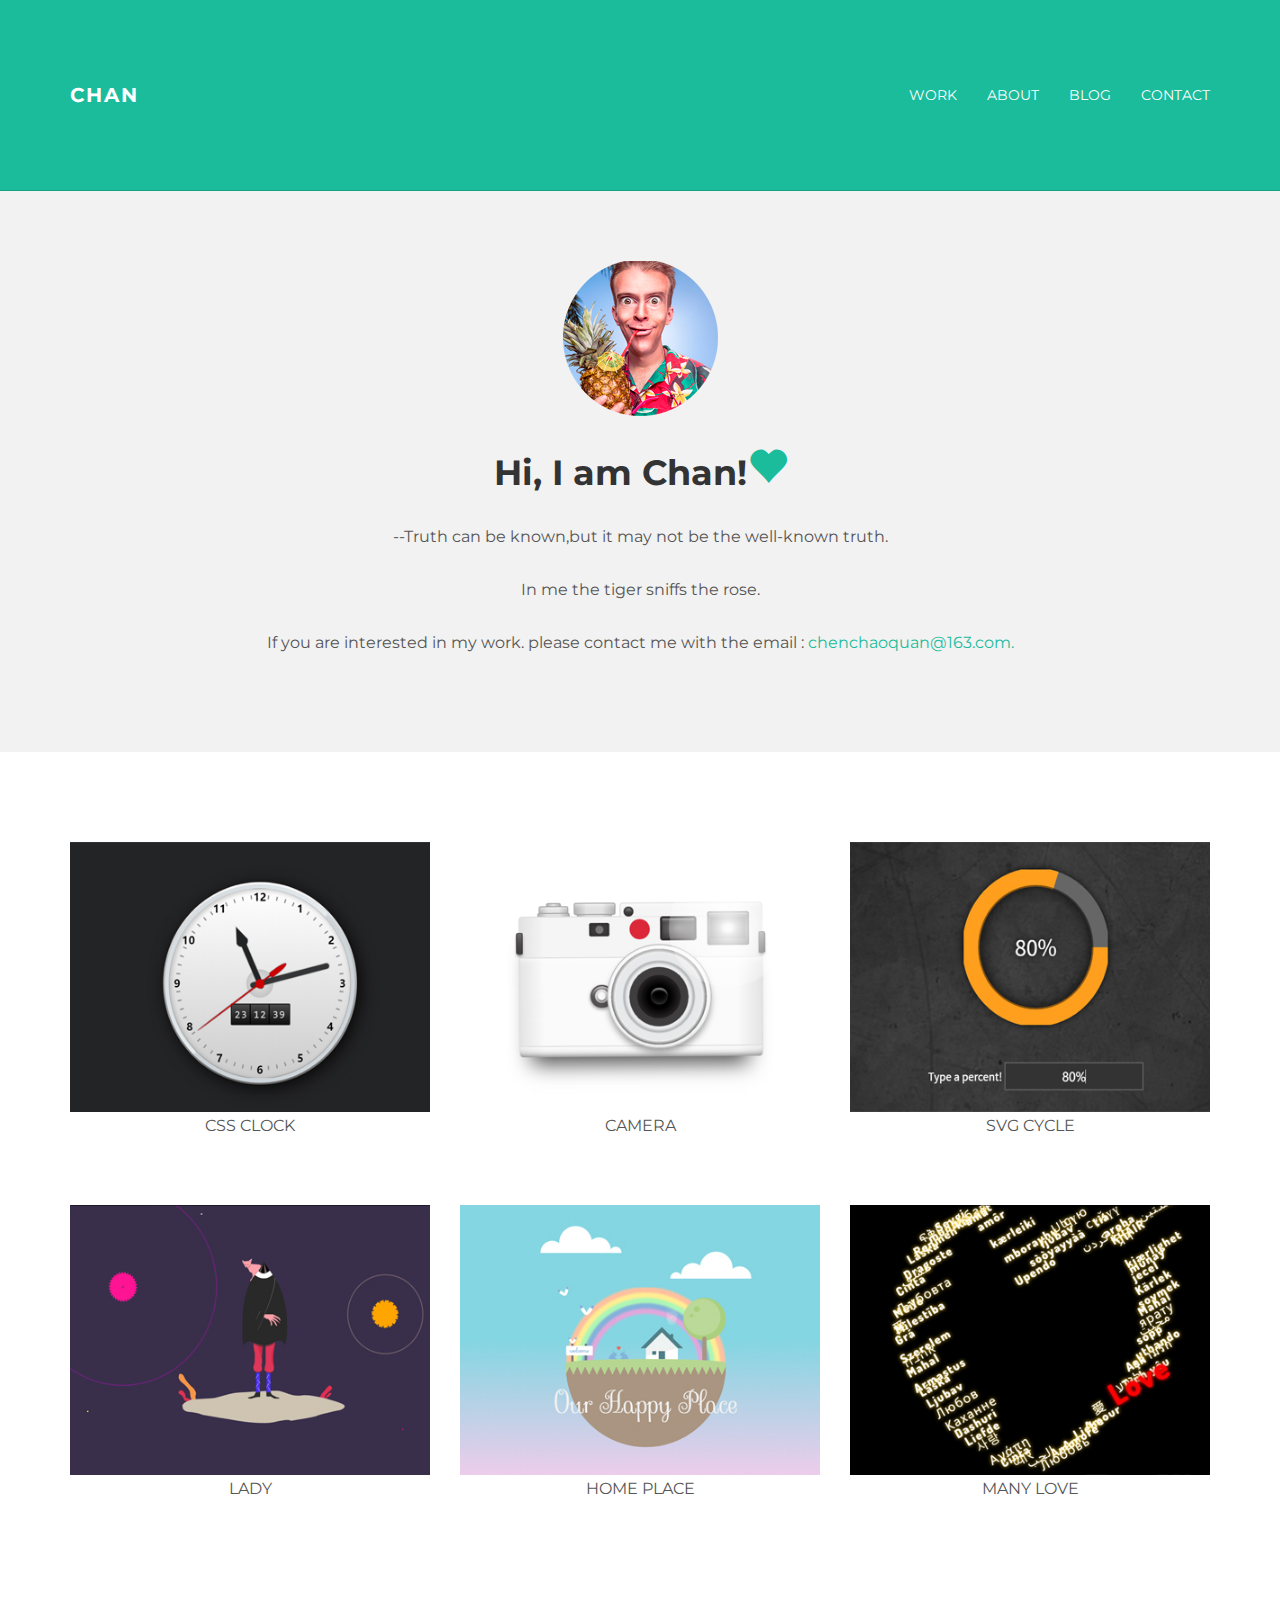
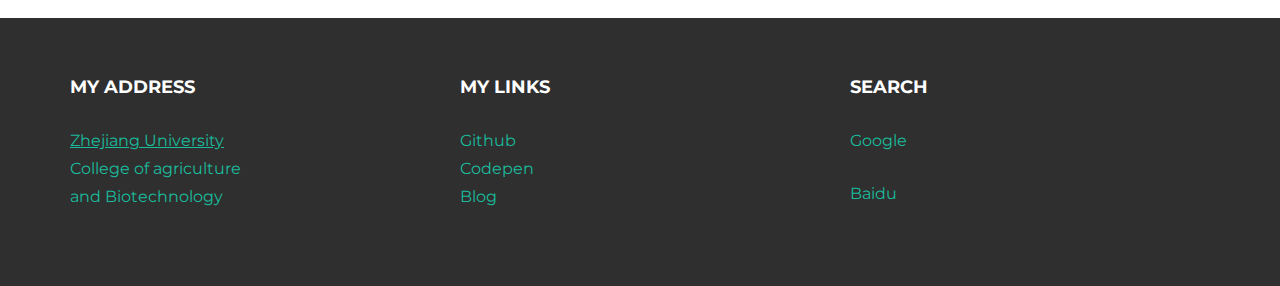
<file: index.html>
<!DOCTYPE html>
<html lang="en">
  <head>
    <meta charset="utf-8">
    <meta http-equiv="X-UA-Compatible" content="IE=edge">
    <meta name="viewport" content="width=device-width, initial-scale=1.0">
    <meta name="description" content="">
    <meta name="author" content="">

    <title>STANLEY - Free Bootstrap Theme </title>

    <!-- Bootstrap core CSS -->
    <link href="assets/css/bootstrap.css" rel="stylesheet">


    <!-- Custom styles for this template -->
    <link href="assets/css/main.css" rel="stylesheet">

    <script src="https://code.jquery.com/jquery-1.10.2.min.js"></script>
    <script src="assets/js/hover.zoom.js"></script>
    <script src="assets/js/hover.zoom.conf.js"></script>


    <!-- HTML5 shim and Respond.js IE8 support of HTML5 elements and media queries -->
    <!--[if lt IE 9]>
      <script src="https://oss.maxcdn.com/libs/html5shiv/3.7.0/html5shiv.js"></script>
      <script src="https://oss.maxcdn.com/libs/respond.js/1.3.0/respond.min.js"></script>
    <![endif]-->
  </head>

  <body>

    <!-- Static navbar -->
    <div class="navbar navbar-inverse navbar-static-top">
      <div class="container">
        <div class="navbar-header">
          <button type="button" class="navbar-toggle" data-toggle="collapse" data-target=".navbar-collapse">
            <span class="icon-bar"></span>
            <span class="icon-bar"></span>
            <span class="icon-bar"></span>
          </button>

          <a class="navbar-brand" href="#">CHAN</a>
        </div>
        <div class="navbar-collapse collapse">
          <ul class="nav navbar-nav navbar-right">
            <li><a href="work.html">Work</a></li>
            <li><a href="about.html">About</a></li>
            <li><a href="https://www.cnblogs.com/chaoquan/">Blog</a></li>
            <li><a href="contact.html">Contact</a></li>
          </ul>
        </div><!--/.nav-collapse -->
      </div>
    </div>

	<!-- +++++ Welcome Section +++++ -->
	<div id="ww">
	    <div class="container">
			<div class="row">
				<div class="col-lg-8 col-lg-offset-2 centered">
					<img src="assets/img/user.png" alt="Stanley">
					<h1>Hi, I am Chan!<span class="glyphicon glyphicon-heart"></span></h1>
					<p>--Truth can be known,but it may not be the well-known truth.</p>
					<p>In me the tiger sniffs the rose.</p>
					<p>If you are interested in my work. please contact me with the email : <a href="http://mail.163.com/">chenchaoquan@163.com.</a> </p>
				
				</div><!-- /col-lg-8 -->
			</div><!-- /row -->
	    </div> <!-- /container -->
	</div><!-- /ww -->
    <div class="copyrights">Collect from <a href="http://www.cssmoban.com/" ></a></div>
	
	
	<!-- +++++ Projects Section +++++ -->
	
	<div class="container pt">
		<div class="row mt centered">	
			<div class="col-lg-4">
				<a class="zoom green" href="https://codepen.io/chenchaoquan/pen/braRer"><img class="img-responsive" src="assets/img/portfolio/port01.jpg" alt="" /></a>
				<p>CSS CLOCK</p>
			</div>
			<div class="col-lg-4">
				<a class="zoom green" href="https://codepen.io/chenchaoquan/pen/MvzYdm"><img class="img-responsive" src="assets/img/portfolio/port02.jpg" alt="" /></a>
				<p>CAMERA</p>
			</div>
			<div class="col-lg-4">
				<a class="zoom green" href="https://codepen.io/chenchaoquan/pen/Jyedbw?q=+svg&limit=all&type=type-pens"><img class="img-responsive" src="assets/img/portfolio/port03.jpg" alt="" /></a>
				<p>SVG CYCLE</p>
			</div>
		</div><!-- /row -->
		<div class="row mt centered">	
			<div class="col-lg-4">
				<a class="zoom green" href="https://codepen.io/chenchaoquan/pen/ZJmGjj"><img class="img-responsive" src="assets/img/portfolio/port04.jpg" alt="" /></a>
				<p>LADY</p>
			</div>
			<div class="col-lg-4">
				<a class="zoom green" href="https://codepen.io/chenchaoquan/pen/JyedeQ"><img class="img-responsive" src="assets/img/portfolio/port05.jpg" alt="" /></a>
				<p>HOME PLACE</p>
			</div>
			<div class="col-lg-4">
				<a class="zoom green" href="https://codepen.io/chenchaoquan/pen/OjOZXa?sort_col=item_updated_at"><img class="img-responsive" src="assets/img/portfolio/port06.jpg" alt="" /></a>
				<p>MANY LOVE</p>
			</div>
		</div><!-- /row -->
	</div><!-- /container -->
	
	
	<!-- +++++ Footer Section +++++ -->
	
	<div id="footer">
		<div class="container">
			<div class="row">
				<div class="col-lg-4">
					<h4>My Address</h4>
					<p>
						<a id="zhejiang" href="http://www.zju.edu.cn/">Zhejiang University</a><br/>
						<a href="http://www.cab.zju.edu.cn/chinese/">College of agriculture<br/>
							and Biotechnology</a>
					</p>
				</div><!-- /col-lg-4 -->
				
				<div class="col-lg-4">
					<h4>My Links</h4>
					<p>
						<a href="https://github.com/xuan10000">Github</a><br/>
						<a href="https://codepen.io/chenchaoquan/">Codepen</a><br/>
						<a href="http://www.cnblogs.com/chaoquan/">Blog</a>
					</p>
				</div><!-- /col-lg-4 -->
				
				<div class="col-lg-4">
					<h4>SEARCH</h4>
					<p><a href="#">Google</a></p>
					<p><a href="#">Baidu</a></p>


				</div><!-- /col-lg-4 -->
			
			</div>
		
		</div>
	</div>
	

    <!-- Bootstrap core JavaScript
    ================================================== -->
    <!-- Placed at the end of the document so the pages load faster -->
    <script src="assets/js/bootstrap.min.js"></script>
  </body>
</html>
</file>
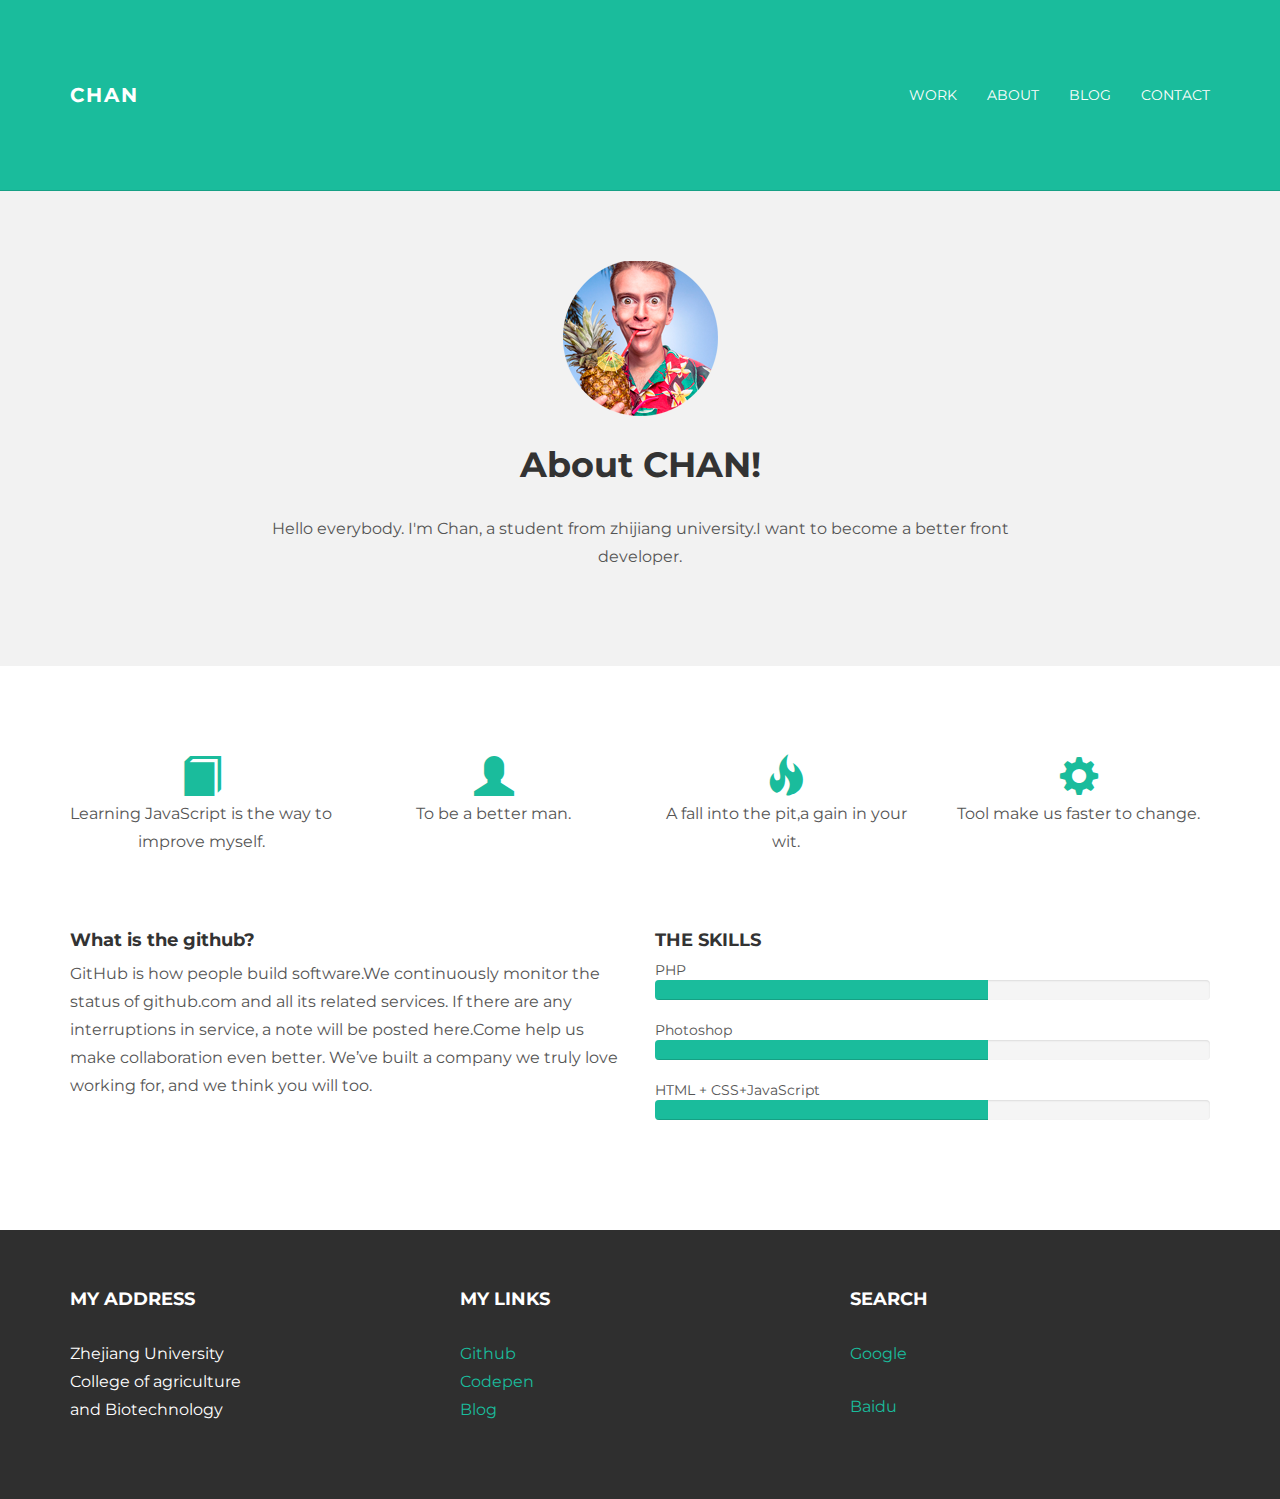
<file: about.html>
<!DOCTYPE html>
<html lang="en">
  <head>
    <meta charset="utf-8">
    <meta http-equiv="X-UA-Compatible" content="IE=edge">
    <meta name="viewport" content="width=device-width, initial-scale=1.0">
    <meta name="description" content="">
    <meta name="author" content="">
    <link rel="shortcut icon" href="../../docs-assets/ico/favicon.png">

    <title>STANLEY - Free Bootstrap Theme </title>

    <!-- Bootstrap core CSS -->
    <link href="assets/css/bootstrap.css" rel="stylesheet">


    <!-- Custom styles for this template -->
    <link href="assets/css/main.css" rel="stylesheet">

    <script src="https://code.jquery.com/jquery-1.10.2.min.js"></script>

    <!-- HTML5 shim and Respond.js IE8 support of HTML5 elements and media queries -->
    <!--[if lt IE 9]>
      <script src="https://oss.maxcdn.com/libs/html5shiv/3.7.0/html5shiv.js"></script>
      <script src="https://oss.maxcdn.com/libs/respond.js/1.3.0/respond.min.js"></script>
    <![endif]-->
  </head>

  <body>

    <!-- Static navbar -->
    <div class="navbar navbar-inverse navbar-static-top">
      <div class="container">
        <div class="navbar-header">
          <button type="button" class="navbar-toggle" data-toggle="collapse" data-target=".navbar-collapse">
            <span class="icon-bar"></span>
            <span class="icon-bar"></span>
            <span class="icon-bar"></span>
          </button>
          <a class="navbar-brand" href="index.html">CHAN</a>
        </div>
        <div class="navbar-collapse collapse">
          <ul class="nav navbar-nav navbar-right">
            <li><a href="work.html">Work</a></li>
            <li><a href="about.html">About</a></li>
            <li><a href="blog.html">Blog</a></li>
            <li><a href="contact.html">Contact</a></li>
          </ul>
        </div><!--/.nav-collapse -->
      </div>
    </div>

	<!-- +++++ Welcome Section +++++ -->
	<div id="ww">
	    <div class="container">
			<div class="row">
				<div class="col-lg-8 col-lg-offset-2 centered">
					<img src="assets/img/user.png" alt="Stanley">
					<h1>About CHAN!</h1>
					<p>Hello everybody. I'm Chan, a student from zhijiang university.I want to become a better front developer.</p>

				
				</div><!-- /col-lg-8 -->
			</div><!-- /row -->
	    </div> <!-- /container -->
	</div><!-- /ww -->
	
	
	<!-- +++++ Information Section +++++ -->
	
	<div class="container pt">
		<div class="row mt centered">	
			<div class="col-lg-3">
				<span class="glyphicon glyphicon-book"></span>
				<p>Learning JavaScript is the way to improve myself.</p>
			</div>
			
			<div class="col-lg-3">
				<span class="glyphicon glyphicon-user"></span>
				<p>To be a better man.</p>
			</div>

			<div class="col-lg-3">
				<span class="glyphicon glyphicon-fire"></span>
				<p>A fall into the pit,a gain in your wit.</p>
			</div>

			<div class="col-lg-3">
				<span class="glyphicon glyphicon-cog"></span>
				<p>Tool make us faster to change.</p>
			</div>
		</div><!-- /row -->
		
		<div class="row mt">
			<div class="col-lg-6">
				<h4>What is the github?</h4>
				<p> GitHub is how people build software.We continuously monitor the status of github.com and all its related services. If there are any interruptions in service, a note will be posted here.Come help us make collaboration even better. We’ve built a company we truly love working for, and we think you will too.</p>
			</div><!-- /colg-lg-6 -->
			
			<div class="col-lg-6">
				<h4>THE SKILLS</h4>
				PHP
				<div class="progress">
					<div class="progress-bar progress-bar-theme" role="progressbar" aria-valuenow="50" aria-valuemin="0" aria-valuemax="100" style="width: 60%;">
						<span class="sr-only">50% Complete</span>
					</div>
				</div>

				Photoshop
				<div class="progress">
					<div class="progress-bar progress-bar-theme" role="progressbar" aria-valuenow="80" aria-valuemin="0" aria-valuemax="100" style="width: 60%;">
						<span class="sr-only">80% Complete</span>
					</div>
				</div>
				
				HTML + CSS+JavaScript
				<div class="progress">
					<div class="progress-bar progress-bar-theme" role="progressbar" aria-valuenow="95" aria-valuemin="0" aria-valuemax="100" style="width: 60%;">
						<span class="sr-only">95% Complete</span>
					</div>
				</div>

			</div><!-- /col-lg-6 -->
		</div><!-- /row -->
	</div><!-- /container -->
	
	
	<!-- +++++ Footer Section +++++ -->
	<div id="footer">
		<div class="container">
			<div class="row">
				<div class="col-lg-4">
					<h4>My Address</h4>
					<p>
						Zhejiang University<br/>
						College of agriculture<br/>
						and Biotechnology
					</p>
				</div><!-- /col-lg-4 -->

				<div class="col-lg-4">
					<h4>My Links</h4>
					<p>
						<a href="https://github.com/xuan10000">Github</a><br/>
						<a href="https://codepen.io/chenchaoquan/">Codepen</a><br/>
						<a href="http://www.cnblogs.com/chaoquan/">Blog</a>
					</p>
				</div><!-- /col-lg-4 -->

				<div class="col-lg-4">
					<h4>SEARCH</h4>
					<p><a href="www.google.com">Google</a></p>
					<p><a href="www.baidu.com">Baidu</a></p>

				</div>

			</div>
		</div>

    <!-- Bootstrap core JavaScript
    ================================================== -->
    <!-- Placed at the end of the document so the pages load faster -->
    <script src="assets/js/bootstrap.min.js"></script>
  </body>
</html>
</file>
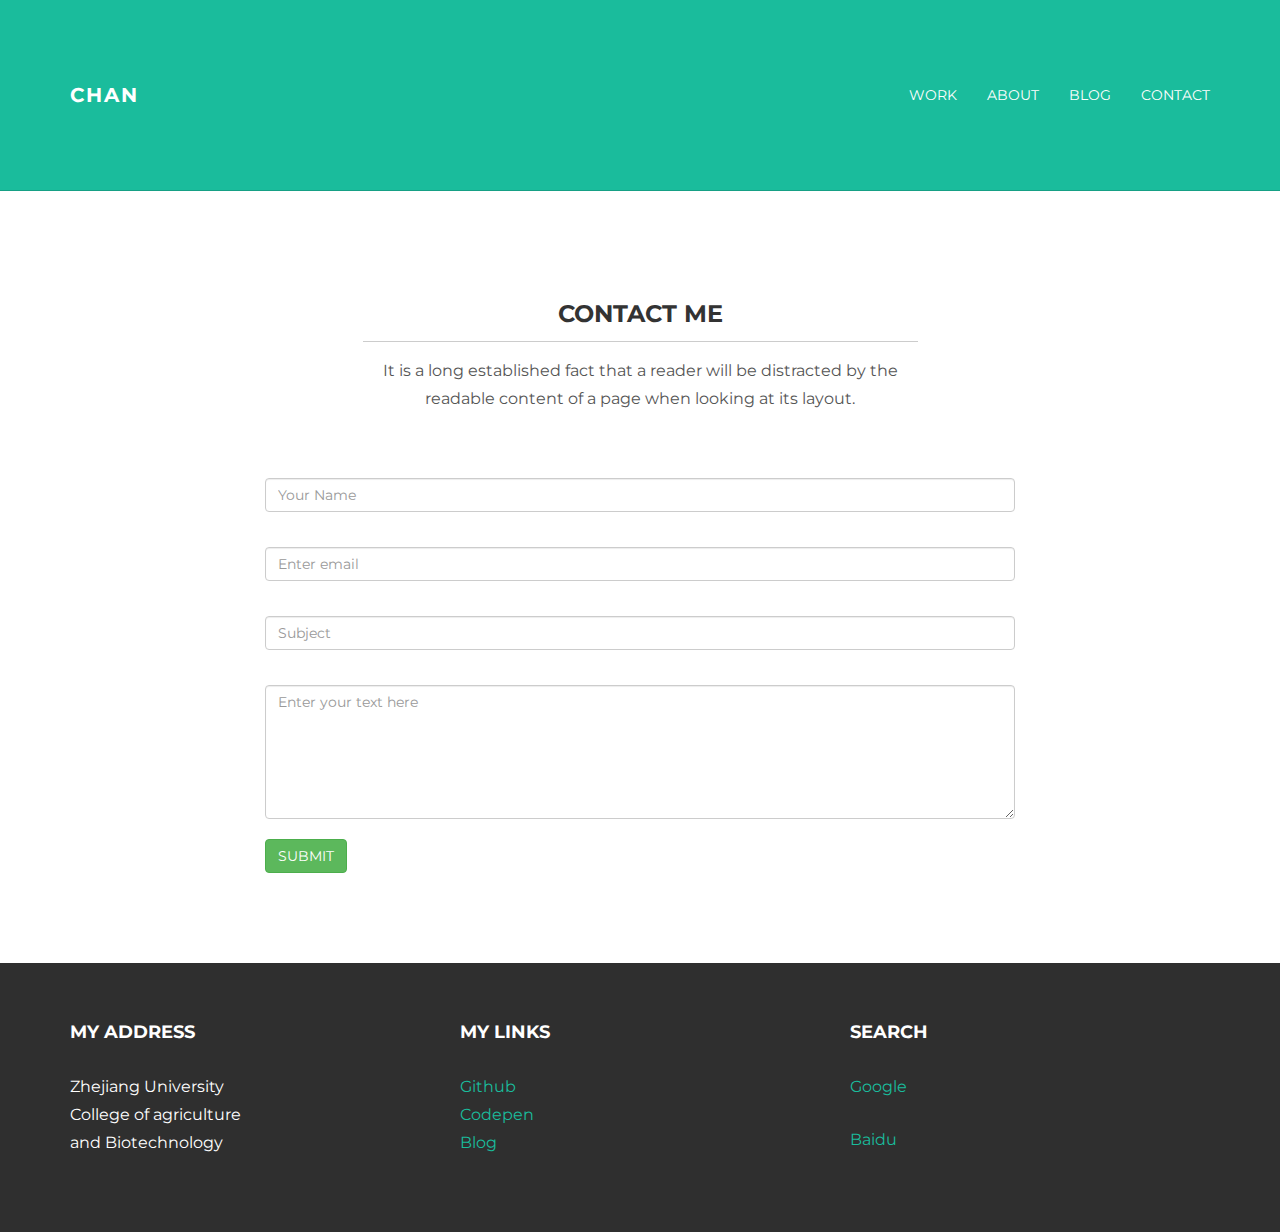
<file: contact.html>
<!DOCTYPE html>
<html lang="en">
  <head>
    <meta charset="utf-8">
    <meta http-equiv="X-UA-Compatible" content="IE=edge">
    <meta name="viewport" content="width=device-width, initial-scale=1.0">
    <meta name="description" content="">
    <meta name="author" content="">
    <link rel="shortcut icon" href="../../docs-assets/ico/favicon.png">

    <title>STANLEY - Free Bootstrap Theme </title>

    <!-- Bootstrap core CSS -->
    <link href="assets/css/bootstrap.css" rel="stylesheet">


    <!-- Custom styles for this template -->
    <link href="assets/css/main.css" rel="stylesheet">

    <script src="https://code.jquery.com/jquery-1.10.2.min.js"></script>
    <script src="assets/js/hover.zoom.js"></script>
    <script src="assets/js/hover.zoom.conf.js"></script>

    <!-- HTML5 shim and Respond.js IE8 support of HTML5 elements and media queries -->
    <!--[if lt IE 9]>
      <script src="https://oss.maxcdn.com/libs/html5shiv/3.7.0/html5shiv.js"></script>
      <script src="https://oss.maxcdn.com/libs/respond.js/1.3.0/respond.min.js"></script>
    <![endif]-->
  </head>

  <body>

    <!-- Static navbar -->
    <div class="navbar navbar-inverse navbar-static-top">
      <div class="container">
        <div class="navbar-header">
          <button type="button" class="navbar-toggle" data-toggle="collapse" data-target=".navbar-collapse">
            <span class="icon-bar"></span>
            <span class="icon-bar"></span>
            <span class="icon-bar"></span>
          </button>
          <a class="navbar-brand" href="index.html">Chan</a>
        </div>
        <div class="navbar-collapse collapse">
          <ul class="nav navbar-nav navbar-right">
            <li><a href="work.html">Work</a></li>
            <li><a href="about.html">About</a></li>
            <li><a href="blog.html">Blog</a></li>
            <li><a href="contact.html">Contact</a></li>
          </ul>
        </div><!--/.nav-collapse -->
      </div>
    </div>
	
	
	<!-- +++++ Contact Section +++++ -->
	
	<div class="container pt">
		<div class="row mt">
			<div class="col-lg-6 col-lg-offset-3 centered">
				<h3>CONTACT ME</h3>
				<hr>
				<p>It is a long established fact that a reader will be distracted by the readable content of a page when looking at its layout.</p>
			</div>
		</div>
		<div class="row mt">	
			<div class="col-lg-8 col-lg-offset-2">
				<form role="form">
				  <div class="form-group">
				    <input type="name" class="form-control" id="NameInputEmail1" placeholder="Your Name">
				    <br>
				  </div>
				  <div class="form-group">
				    <input type="email" class="form-control" id="exampleInputEmail1" placeholder="Enter email">
				    <br>
				  </div>
				  <div class="form-group">
				    <input type="email" class="form-control" id="subjectEmail1" placeholder="Subject">
				    <br>
				  </div>
				  <textarea class="form-control" rows="6" placeholder="Enter your text here"></textarea>
				    <br>
				  <button type="submit" class="btn btn-success">SUBMIT</button>
				</form>    			
			</div>
		</div><!-- /row -->
	</div><!-- /container -->
	
	
	<!-- +++++ Footer Section +++++ -->

	<div id="footer">
		<div class="container">
			<div class="row">
				<div class="col-lg-4">
					<h4>My Address</h4>
					<p>
						Zhejiang University<br/>
						College of agriculture<br/>
						and Biotechnology
					</p>
				</div><!-- /col-lg-4 -->

				<div class="col-lg-4">
					<h4>My Links</h4>
					<p>
						<a href="https://github.com/xuan10000">Github</a><br/>
						<a href="https://codepen.io/chenchaoquan/">Codepen</a><br/>
						<a href="http://www.cnblogs.com/chaoquan/">Blog</a>
					</p>
				</div><!-- /col-lg-4 -->

				<div class="col-lg-4">
					<h4>SEARCH</h4>
					<p><a href="www.google.com">Google</a></p>
					<p><a href="www.baidu.com">Baidu</a></p>

				</div>

			</div>
		</div>
	

    <!-- Bootstrap core JavaScript
    ================================================== -->
    <!-- Placed at the end of the document so the pages load faster -->
    <script src="assets/js/bootstrap.min.js"></script>
  </body>
</html>
</file>
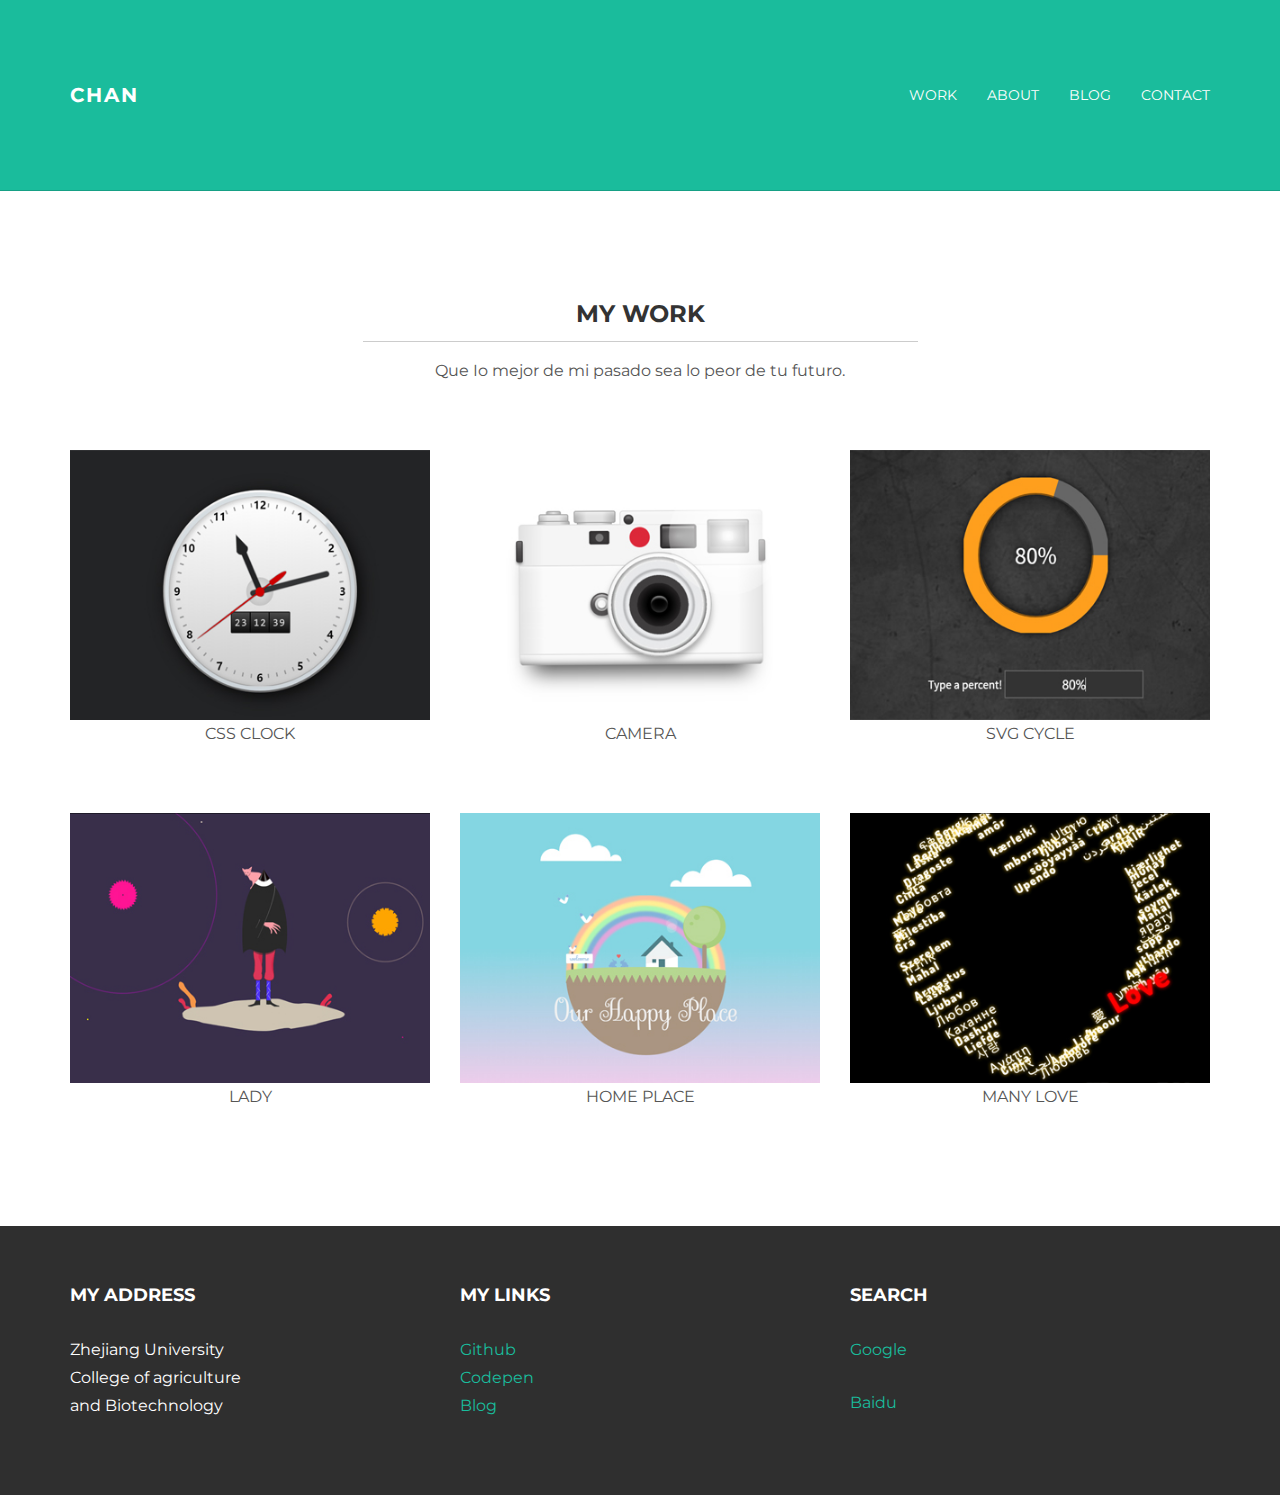
<file: work.html>
<!DOCTYPE html>
<html lang="en">
  <head>
    <meta charset="utf-8">
    <meta http-equiv="X-UA-Compatible" content="IE=edge">
    <meta name="viewport" content="width=device-width, initial-scale=1.0">
    <meta name="description" content="">
    <meta name="author" content="">
    <link rel="shortcut icon" href="../../docs-assets/ico/favicon.png">

    <title>STANLEY - Free Bootstrap Theme </title>

    <!-- Bootstrap core CSS -->
    <link href="assets/css/bootstrap.css" rel="stylesheet">


    <!-- Custom styles for this template -->
    <link href="assets/css/main.css" rel="stylesheet">

    <script src="https://code.jquery.com/jquery-1.10.2.min.js"></script>
    <script src="assets/js/hover.zoom.js"></script>
    <script src="assets/js/hover.zoom.conf.js"></script>

    <!-- HTML5 shim and Respond.js IE8 support of HTML5 elements and media queries -->
    <!--[if lt IE 9]>
      <script src="https://oss.maxcdn.com/libs/html5shiv/3.7.0/html5shiv.js"></script>
      <script src="https://oss.maxcdn.com/libs/respond.js/1.3.0/respond.min.js"></script>
    <![endif]-->
  </head>

  <body>

    <!-- Static navbar -->
    <div class="navbar navbar-inverse navbar-static-top">
      <div class="container">
        <div class="navbar-header">
          <button type="button" class="navbar-toggle" data-toggle="collapse" data-target=".navbar-collapse">
            <span class="icon-bar"></span>
            <span class="icon-bar"></span>
            <span class="icon-bar"></span>
          </button>
          <a class="navbar-brand" href="index.html">CHAN</a>
        </div>
        <div class="navbar-collapse collapse">
          <ul class="nav navbar-nav navbar-right">
            <li><a href="work.html">Work</a></li>
            <li><a href="about.html">About</a></li>
            <li><a href="blog.html">Blog</a></li>
            <li><a href="contact.html">Contact</a></li>
          </ul>
        </div><!--/.nav-collapse -->
      </div>
    </div>
	
	
	<!-- +++++ Projects Section +++++ -->
	
	<div class="container pt">
		<div class="row mt">
			<div class="col-lg-6 col-lg-offset-3 centered">
				<h3>MY WORK</h3>
				<hr>
				<p>Que Io mejor de mi pasado sea lo peor de tu futuro.</p>
			</div>
		</div>
		<div class="row mt centered">	
			<div class="col-lg-4">
				<a class="zoom green" href="work01.html"><img class="img-responsive" src="assets/img/portfolio/port01.jpg" alt="" /></a>
				<p>CSS CLOCK</p>
			</div>
			<div class="col-lg-4">
				<a class="zoom green" href="work01.html"><img class="img-responsive" src="assets/img/portfolio/port02.jpg" alt="" /></a>
				<p>CAMERA</p>
			</div>
			<div class="col-lg-4">
				<a class="zoom green" href="work01.html"><img class="img-responsive" src="assets/img/portfolio/port03.jpg" alt="" /></a>
				<p>SVG CYCLE</p>
			</div>
		</div><!-- /row -->
		<div class="row mt centered">	
			<div class="col-lg-4">
				<a class="zoom green" href="work01.html"><img class="img-responsive" src="assets/img/portfolio/port04.jpg" alt="" /></a>
				<p>LADY</p>
			</div>
			<div class="col-lg-4">
				<a class="zoom green" href="work01.html"><img class="img-responsive" src="assets/img/portfolio/port05.jpg" alt="" /></a>
				<p>HOME PLACE</p>
			</div>
			<div class="col-lg-4">
				<a class="zoom green" href="work01.html"><img class="img-responsive" src="assets/img/portfolio/port06.jpg" alt="" /></a>
				<p>MANY LOVE</p>
			</div>
		</div><!-- /row -->
	</div><!-- /container -->
	
	
	<!-- +++++ Footer Section +++++ -->
	
	<div id="footer">
		<div class="container">
			<div class="row">
				<div class="col-lg-4">
					<h4>My Address</h4>
					<p>
						Zhejiang University<br/>
						College of agriculture<br/>
						and Biotechnology
					</p>
				</div><!-- /col-lg-4 -->
				
				<div class="col-lg-4">
					<h4>My Links</h4>
					<p>
						<a href="https://github.com/xuan10000">Github</a><br/>
						<a href="https://codepen.io/chenchaoquan/">Codepen</a><br/>
						<a href="http://www.cnblogs.com/chaoquan/">Blog</a>
					</p>
				</div><!-- /col-lg-4 -->
				
				<div class="col-lg-4">
					<h4>SEARCH</h4>
					<p><a href="www.google.com">Google</a></p>
					<p><a href="www.baidu.com">Baidu</a></p>
			
			</div>
		
		</div>
	</div>
	

    <!-- Bootstrap core JavaScript
    ================================================== -->
    <!-- Placed at the end of the document so the pages load faster -->
    <script src="assets/js/bootstrap.min.js"></script>
  </body>
</html>
</file>
<file: assets/css/main.css>
@import url(http://fonts.googleapis.com/css?family=Montserrat:400,700);

body {
  	background-color: #ffffff;
  	font-family: 'Montserrat', sans-serif;
    font-weight: 400;
    font-size: 14px;
    color: #555;

    -webkit-font-smoothing: antialiased;
    -webkit-overflow-scrolling: touch;
}

/* Titles */
h1, h2, h3, h4, h5, h6 {
	font-family: 'Montserrat', sans-serif;
    font-weight: 700;
    color: #333;
}

h1 {
	font-size: 35px;
	margin-top: 30px;
	margin-bottom: 30px;
}



/* Paragraph & Typographic */
p {
    line-height: 28px;
    margin-bottom: 25px;
    font-size: 16px;
}

.centered {
    text-align: center;
}

/* Links */
a {
    color: #1abc9c;
    word-wrap: break-word;

    -webkit-transition: color 0.1s ease-in, background 0.1s ease-in;
    -moz-transition: color 0.1s ease-in, background 0.1s ease-in;
    -ms-transition: color 0.1s ease-in, background 0.1s ease-in;
    -o-transition: color 0.1s ease-in, background 0.1s ease-in;
    transition: color 0.1s ease-in, background 0.1s ease-in;
}

a:hover,
a:focus {
    color: #7b7b7b;
    text-decoration: none;
    outline: 0;
}

a:before,
a:after {
    -webkit-transition: color 0.1s ease-in, background 0.1s ease-in;
    -moz-transition: color 0.1s ease-in, background 0.1s ease-in;
    -ms-transition: color 0.1s ease-in, background 0.1s ease-in;
    -o-transition: color 0.1s ease-in, background 0.1s ease-in;
    transition: color 0.1s ease-in, background 0.1s ease-in;
}

 hr {
    display: block;
    height: 1px;
    border: 0;
    border-top: 1px solid #ccc;
    margin: 1em 0;
    padding: 0;
}

.copyrights{
	text-indent:-9999px;
	height:0;
	line-height:0;
	font-size:0;
	overflow:hidden;
}

.navbar {
	text-transform: uppercase;
	margin-bottom: 0px;
}

.navbar-inverse {
	padding-bottom: 70px;
	padding-top: 70px;
}

.navbar-inverse {
	background-color: #1abc9c;
	border-color: #16a085;
}

.navbar-inverse .navbar-nav > li > a {
	color: white;
}

.navbar-inverse .navbar-nav > li > a:hover {
	color: #222222;
}

.navbar-brand {
	font-weight: 700;
	font-size: 20px;
	letter-spacing: 2px;
}

.navbar-inverse .navbar-brand {
	color: white;
}

.navbar-inverse .navbar-toggle {
	border-color: transparent;
}

.progress-bar-theme {
  background-color: #1abc9c;
}


/* Helpers */

.mt {
	margin-top: 40px;
	margin-bottom: 40px;
}

.pt {
	padding-top: 50px;
	padding-bottom: 50px;
}


/* +++++ WRAP SECTIONS +++++ */

#ww {
	padding-top: 70px;
	padding-bottom: 70px;
	background-color: #f2f2f2;
}


#footer {
	background-color: #2f2f2f;
	padding-top: 50px;
	padding-bottom: 50px; 
}

#footer p {
	color: white;
}

#footer h4 {
	color: white;
	text-transform: uppercase;
	padding-bottom: 20px;
}


/* +++++ Color Wraps / Blog Page +++++ */

#grey {
	padding-top: 60px;
	padding-bottom: 60px;
	background-color: #f2f2f2;
}

#white {
	padding-top: 60px;
	padding-bottom: 60px;
	background-color: #ffffff;
}



/* Blog Date*/
bd {
	font-size: 12px;
	text-transform: uppercase;
	color: #d2d2d2;
	font-weight: 700;
}

/* Blog Author*/
ba {
	font-size: 12px;
	text-transform: uppercase;
}

/* Blog Quote */
.bq {
	font-size: 22px;
	padding-top: 30px;
}

/* Blog Tags */
bt {
	font-size: 12px;
}

/* ================== PORTFOLIO IMAGES HOVER EFFECT ================== */
/* Effects also are controled by hover.zoom.js */
.zoom { 
    display:block; 
    position:relative; 
    overflow:hidden; 
    background:transparent url(../img/loader.gif) no-repeat center;
}


    .zoomOverlay {
        position:absolute;
        top:0; left:0;
        bottom:0; right:0;
        display:none;
        background-image:url(../img/zoom.png);
        background-repeat:no-repeat;
        background-position:center;
    }

.zoom2 {
	opacity: 1;
}

.zoom2:hover {
	opacity: 0.5;
}

/* glyphicon Configuration */

.glyphicon {
	font-size: 40px;
	color: #1abc9c;
}
#zhejiang{
	text-decoration:underline ;
}
</file>
